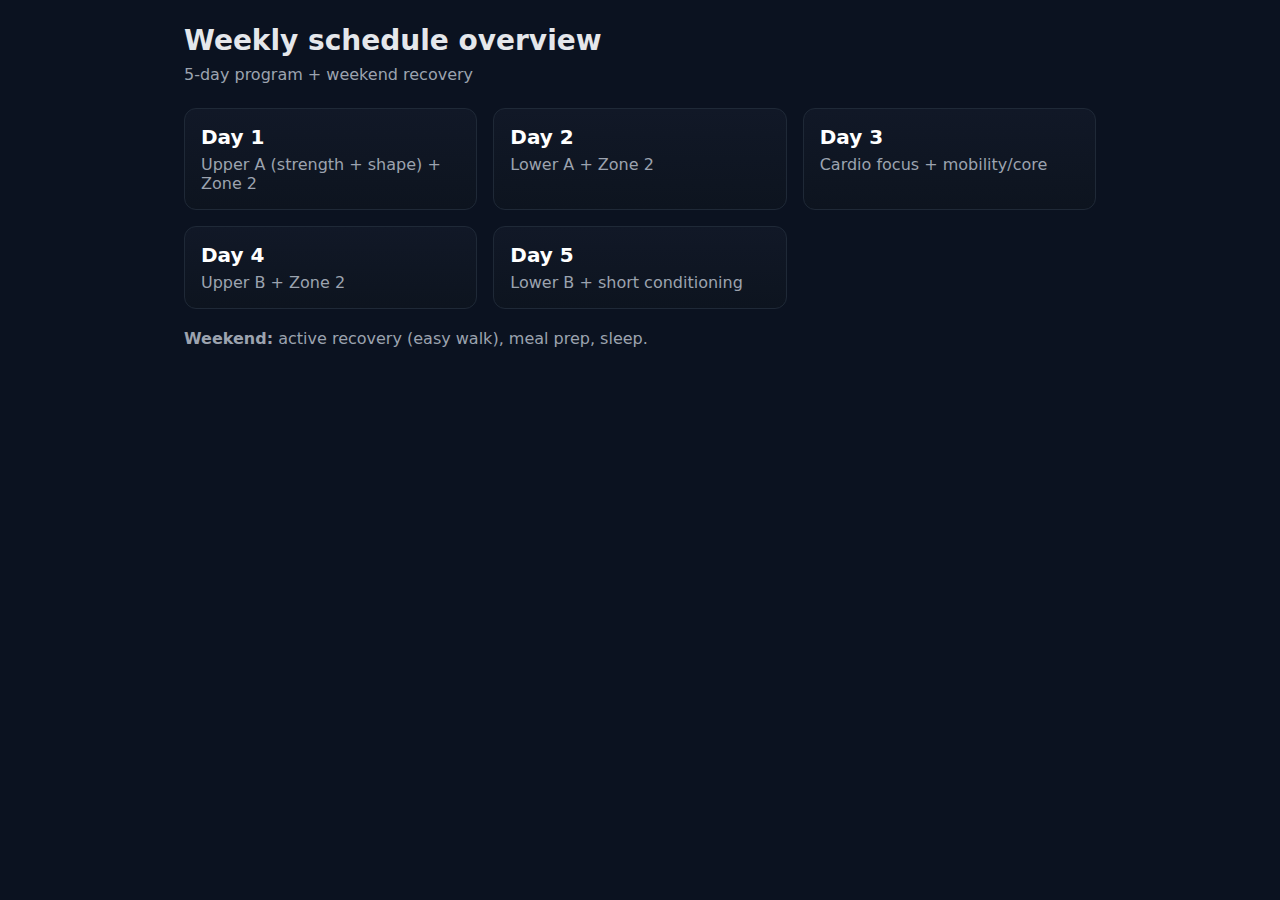
<file: gym/index.html>
<!DOCTYPE html>
<html lang="en">
  <head>
    <meta charset="UTF-8">
    <meta name="viewport" content="width=device-width, initial-scale=1">
    <title>Weekly Gym Plan</title>
    <link rel="stylesheet" href="styles.css">
  </head>
  <body>
    <main class="container">
      <h1>Weekly schedule overview</h1>
      <p class="subtitle">5-day program + weekend recovery</p>
      <section class="grid">
        <a class="card" href="day1.html">
          <h2>Day 1</h2>
          <p>Upper A (strength + shape) + Zone 2</p>
        </a>
        <a class="card" href="day2.html">
          <h2>Day 2</h2>
          <p>Lower A + Zone 2</p>
        </a>
        <a class="card" href="day3.html">
          <h2>Day 3</h2>
          <p>Cardio focus + mobility/core</p>
        </a>
        <a class="card" href="day4.html">
          <h2>Day 4</h2>
          <p>Upper B + Zone 2</p>
        </a>
        <a class="card" href="day5.html">
          <h2>Day 5</h2>
          <p>Lower B + short conditioning</p>
        </a>
      </section>
      <section class="note">
        <p><strong>Weekend:</strong> active recovery (easy walk), meal prep, sleep.</p>
      </section>
    </main>
  </body>
  </html>
</file>
<file: gym/styles.css>
:root { --bg:#0f172a; --card:#111827; --text:#e5e7eb; --muted:#9ca3af; --accent:#22c55e; }
* { box-sizing: border-box; }
body { margin:0; font-family: system-ui, -apple-system, Segoe UI, Roboto, Ubuntu, Cantarell, Noto Sans, Arial, sans-serif; background:#0b1220; color:var(--text); }
.container { max-width: 960px; margin: 0 auto; padding: 24px; }
h1 { margin: 0 0 8px 0; font-size: 28px; }
.subtitle { margin: 0 0 24px 0; color: var(--muted); }
.grid { display: grid; grid-template-columns: repeat(auto-fit, minmax(220px,1fr)); gap: 16px; }
.card { display:block; padding:16px; border-radius:12px; background: linear-gradient(180deg, #111827, #0d141f); color:var(--text); text-decoration:none; border:1px solid #1f2937; transition: transform .15s ease, border-color .15s ease; }
.card:hover { transform: translateY(-2px); border-color:#334155; }
.card h2 { margin: 0 0 6px 0; font-size: 20px; color:#ffffff; }
.card p { margin: 0; color: var(--muted); }
.note { margin-top: 20px; color: var(--muted); }

/* Viewer */
.viewer { max-width: 800px; margin: 0 auto; }
.viewer-header { display:flex; justify-content: space-between; align-items: baseline; gap: 12px; margin-bottom: 8px; }
.viewer-header h1 { font-size: 24px; margin: 0; }
.viewer-sub { color: var(--muted); margin: 0 0 16px 0; }
.media-wrap { position: relative; width: 100%; aspect-ratio: 16 / 9; background:#0a0f18; border:1px solid #1f2937; border-radius:12px; overflow:hidden; display:flex; align-items:center; justify-content:center; }
.media-wrap img, .media-wrap video { height: 100%; object-fit: cover; display:block; }
.controls { display:flex; gap:12px; margin-top: 12px; }
.controls button { background:#1f2937; color:var(--text); border:1px solid #2b3746; border-radius:8px; padding:10px 14px; cursor:pointer; }
.controls button:hover { border-color:#3b4757; }
.move-title { margin: 10px 0 6px 0; font-weight: 600; }
.move-meta { margin: 0 0 14px 0; color: var(--muted); }
.back { display:inline-block; margin-bottom:12px; color: var(--accent); text-decoration:none; }
.legend { margin-top:10px; color: var(--muted); font-size: 14px; }
</file>
